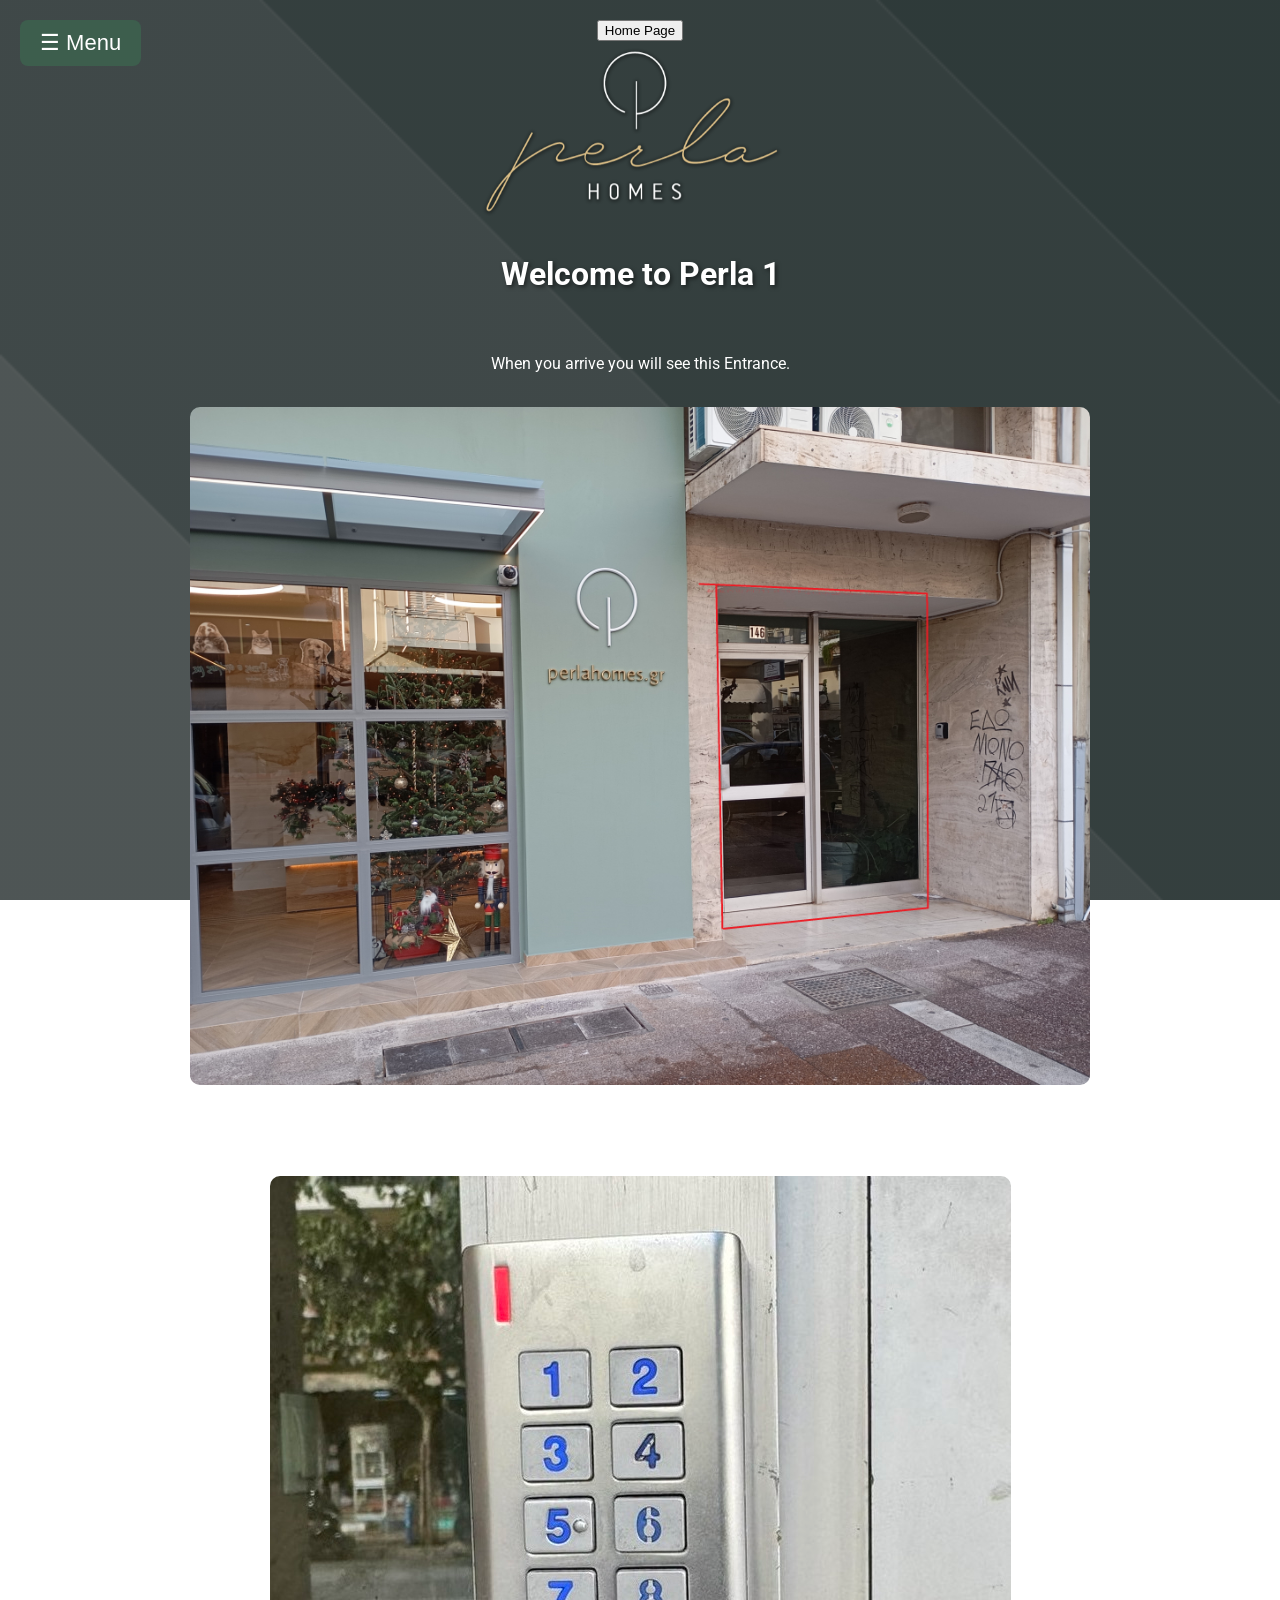
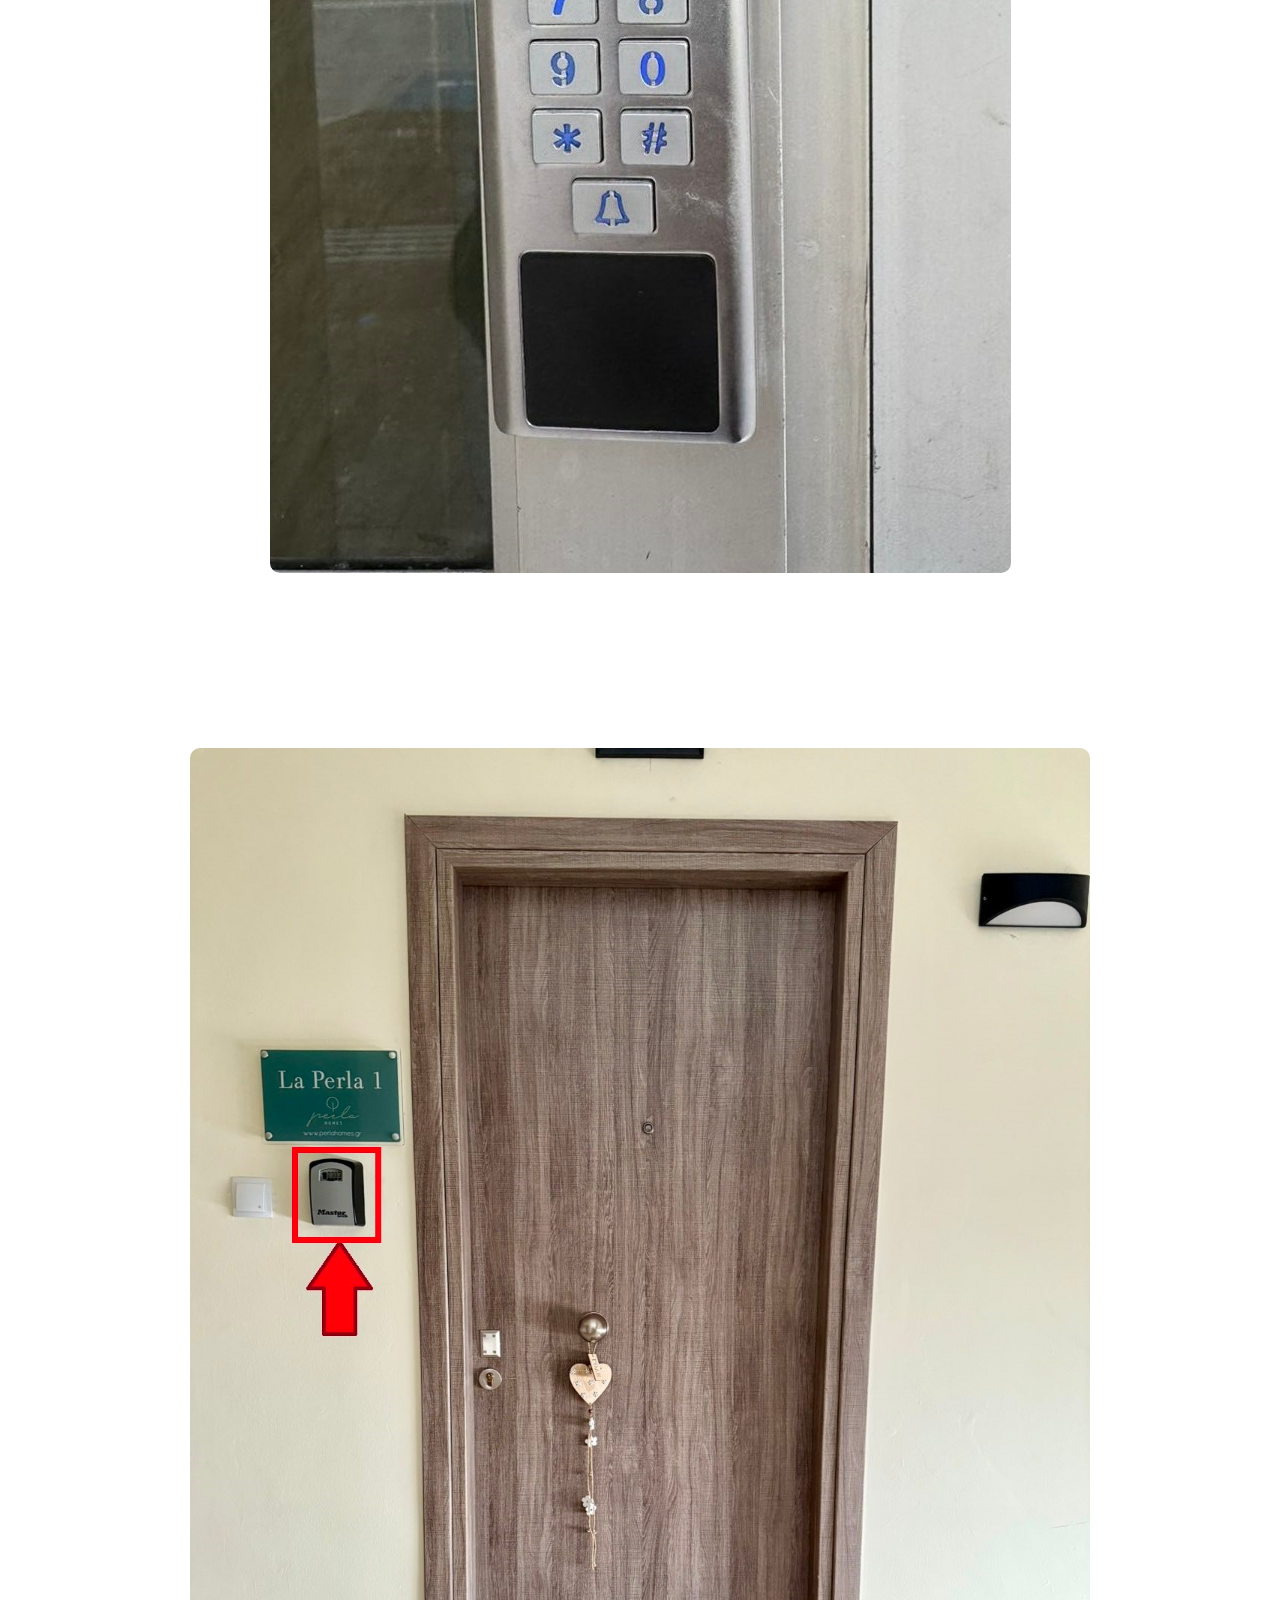
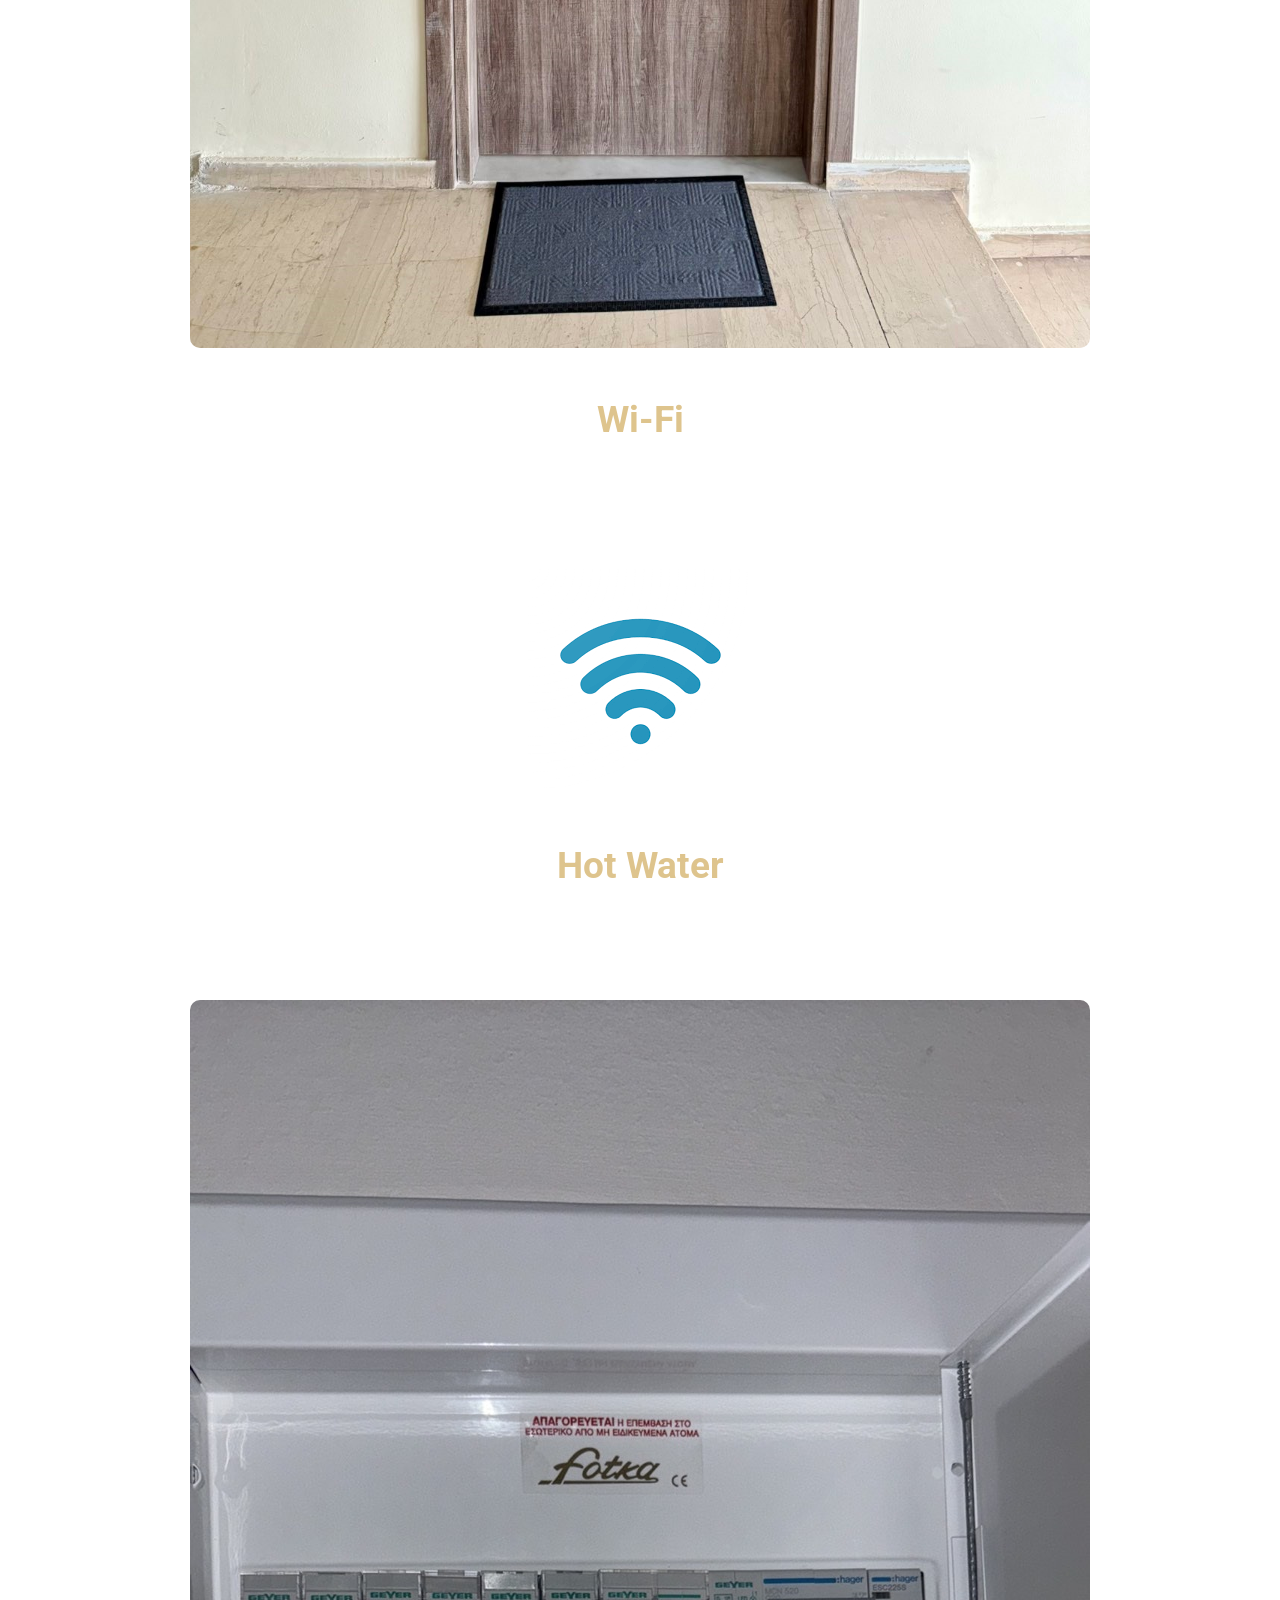
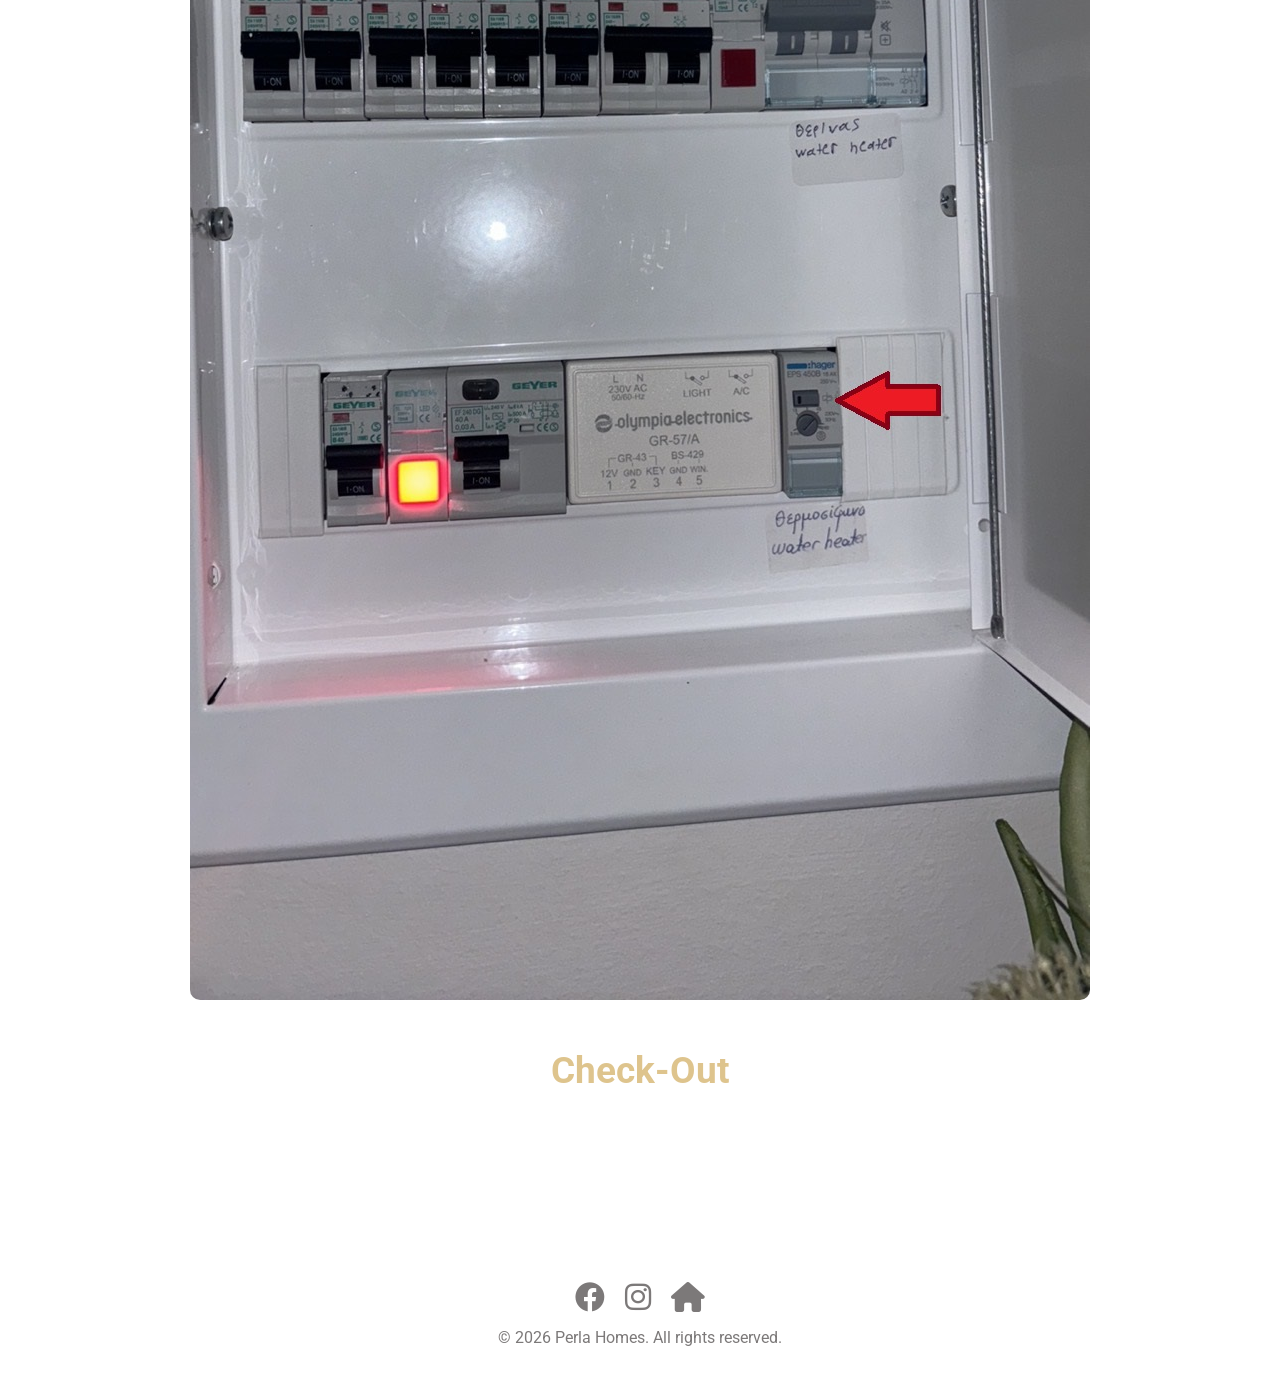
<file: check_in.html>
<!DOCTYPE html>
<html lang="en">
<head>
  <meta charset="UTF-8" />
  <meta name="viewport" content="width=device-width, initial-scale=1.0" />
  <title translate="no">Perla Homes - Check-In</title>

  <!-- Fonts and Icons -->
  <link href="https://fonts.googleapis.com/css2?family=Roboto:wght@400;700&display=swap" rel="stylesheet" />
  <link href="https://cdnjs.cloudflare.com/ajax/libs/font-awesome/6.0.0-beta3/css/all.min.css" rel="stylesheet" />

  <!-- Main CSS -->
  <link rel="stylesheet" href="style.css" />
</head>
<body>
  <!-- Overlay for sidebar -->
  <div id="overlay" class="overlay" onclick="closeSidebar()"></div>

  <!-- Sidebar Menu -->
  <div id="sidebar" class="sidebar">
    <button class="close-btn" onclick="closeSidebar()">&times;</button>
    <a href="check_in.html">Check-In</a>

    <div class="dropdown">
      <button class="dropdown-btn" onclick="toggleDropdown('wifiDropdown')">Wi-Fi Code</button>
      <div id="wifiDropdown" class="dropdown-content">
        <p>
          <strong>Network:</strong> <span id="wifiNetwork"></span>
          <button class="copy-btn" onclick="copyText('wifiNetwork')">Copy</button>
        </p>
        <p>
          <strong>Password:</strong> <span id="wifiPassword"></span>
          <button class="copy-btn" onclick="copyText('wifiPassword')">Copy</button>
        </p>
      </div>
    </div>

    <div class="dropdown">
      <button class="dropdown-btn" onclick="toggleDropdown('codeDropdown')">Entrance Code</button>
      <div id="codeDropdown" class="dropdown-content">
        <p><strong>Code:</strong> <span id="entranceCode"></span></p>
      </div>
    </div>

    <a class="map-link" target="_blank">Map</a>
    <a class="tourist-link" target="_blank">Tourist Guide</a>
    <a href="Taverns.html" target="_blank">Gastronomic Suggestions</a>
    <a href="https://nauticholics.gr" target="_blank">Boat Cruises</a>
    <a href="contacts.html">Contacts</a>
  </div>

  <!-- Sidebar open button -->
  <button class="open-btn" onclick="openSidebar()">☰ Menu</button>

  <!-- Google Translate -->
  <div id="google_translate_element"></div>

  <!-- Main Content -->
  <div class="content-container">
    <a href="index.html" class="home-button fade-in">
      <button>Home Page</button>
    </a>

    <img src="images/perla logo site.png" alt="Perla Homes Logo" id="logo" class="fade-in" />
    <h1 id="main-heading" class="fade-in"></h1>

    <div class="content fade-in">
       <p>When you arrive you will see this Entrance.</p>
        <img src="images/Front Faron.jpg" class="popup-image">
        <p>Entrance</p>
        <img src="images/Entrance_Lock.jpg" class="popup-image">
          <p class="highlight-full">
            <strong>Entrance Code:</strong> <span id="entranceCode"></span> 
        </p>
        
       
        <p>The accommodation is on the 2nd Floor with the elevator.</p>
         <p class="highlight-full">
            <strong>Key Box Code:</strong> <span id="keyBoxCode"></span>
        </p>
         <img src="images/Perla 1 porta.jpg" class="popup-image">



      <h2>Wi-Fi</h2>
      <p>UserName: <span id="wifiNetwork"></span></p>
      <p>Password: <span id="wifiPassword"></span></p>
      <img src="images/wifi2.png" alt="Wi-Fi" />

      <h2>Hot Water</h2>
      <p>The Apartment has Solar Boiler if there is no Hot water
Please press the button to turn on the water heater, it turns off automaticly after 40 minutes.</p>
      <img src="images/perla1pinakas.jpg" alt="Electric Panel" />

      <h2>Check-Out</h2>
      <p>Check-out Time: 11:00 AM</p>
      <p>Please leave the keys on the table and close the door behind you.<br>  
         Thank you for choosing Perla Homes!</p>
    </div>

    <!-- Footer -->
    <div class="footer fade-in">
      <div class="social-media">
        <a href="https://www.facebook.com/PerlaHomesgr/" target="_blank"><i class="fab fa-facebook social-icon"></i></a>
        <a href="https://www.instagram.com/perla.homes/" target="_blank"><i class="fab fa-instagram social-icon"></i></a>
        <a href="https://www.perlahomes.gr" target="_blank"><i class="fas fa-home social-icon"></i></a>
      </div>
      <p>&copy; 2026 Perla Homes. All rights reserved.</p>
    </div>
  </div>

  <!-- Scripts -->
  <script src="config.js"></script>
  <script src="script.js"></script>
  <script src="https://translate.google.com/translate_a/element.js?cb=googleTranslateElementInit"></script>
</body>
</html>
</file>
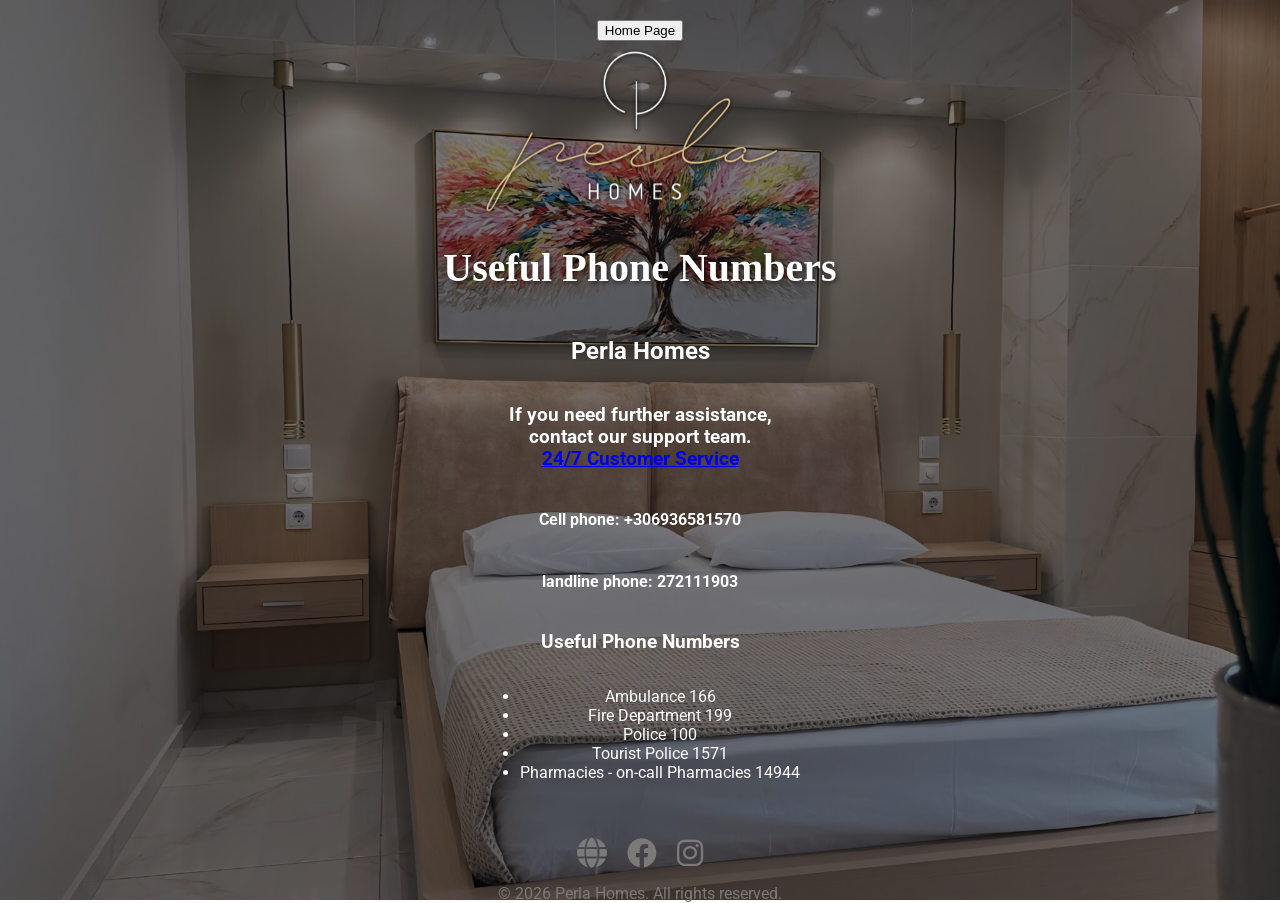
<file: contacts.html>
<!DOCTYPE html>
<html lang="en">
<head>
    <meta charset="UTF-8">
    <meta name="viewport" content="width=device-width, initial-scale=1.0">
    <link href="https://fonts.googleapis.com/css2?family=Roboto:wght@400;700&display=swap" rel="stylesheet">
    <link rel="stylesheet" href="https://cdnjs.cloudflare.com/ajax/libs/font-awesome/6.0.0-beta3/css/all.min.css">
    <title>Perla Homes</title>
    <link rel="stylesheet" href="main.css">
</head>
<body>
    <!-- Main Content Section -->
    <div class="content-container">

        <a href="index.html" class="home-button fade-in">
            <button>Home Page</button>
        </a>
        <!-- Language Selector -->
        <div id="google_translate_element" class="fade-in"></div>
        <img src="images/perla logo site.png" alt="Perla Homes Logo" id="logo" class="fade-in" />

        <h1 id="main-heading" class="fade-in">Useful Phone Numbers</h1>
        <h2 translate="no">Perla Homes <br> </h2>
        <h3>If you need further assistance,<br> contact our support team.<br>
          <a href="tel:6936581570">24/7 Customer Service</a><br>
          <h4>Cell phone: +306936581570</h4>
          <h4>landline phone: 272111903</h4>
          
           
           
        
            


        <h3>Useful Phone Numbers</h3>
        <ul>

            <li>Ambulance 166</li>
            <li>Fire Department 199</li>
            <li>Police 100</li>
            <li>Tourist Police 1571</li>
            <li>Pharmacies - on-call Pharmacies 14944</li>
          </ul> 
    </div>

    <!-- Footer -->
    <div class="footer fade-in">
       
        
        <!-- Social Media Links -->
        <div class="social-media">
            <a href="https://www.perlahomes.gr" target="_blank">
                <i class="fas fa-globe social-icon"></i>
            </a>
            <a href="https://www.facebook.com/PerlaHomesgr/" target="_blank">
                <i class="fab fa-facebook social-icon"></i>
            </a>
            <a href="https://www.instagram.com/yourprofile" target="_blank">
                <i class="fab fa-instagram social-icon"></i>
            </a>
        </div>
        <p>&copy; 2026 Perla Homes. All rights reserved.</p>
    </div>

    <script src="script.js"></script>
    <script src="script.js"></script>
    <script type="text/javascript">
        function googleTranslateElementInit() {
            new google.translate.TranslateElement({
                pageLanguage: 'en',
                includedLanguages: 'en,el,it,pt,ro,es,fr,ka,de,cs,hy,sq,ru', // Add more languages as needed
                layout: google.translate.TranslateElement.InlineLayout.SIMPLE
            }, 'google_translate_element');
        }
    </script>
    <script type="text/javascript" src="https://translate.google.com/translate_a/element.js?cb=googleTranslateElementInit"></script>


</body>
</file>
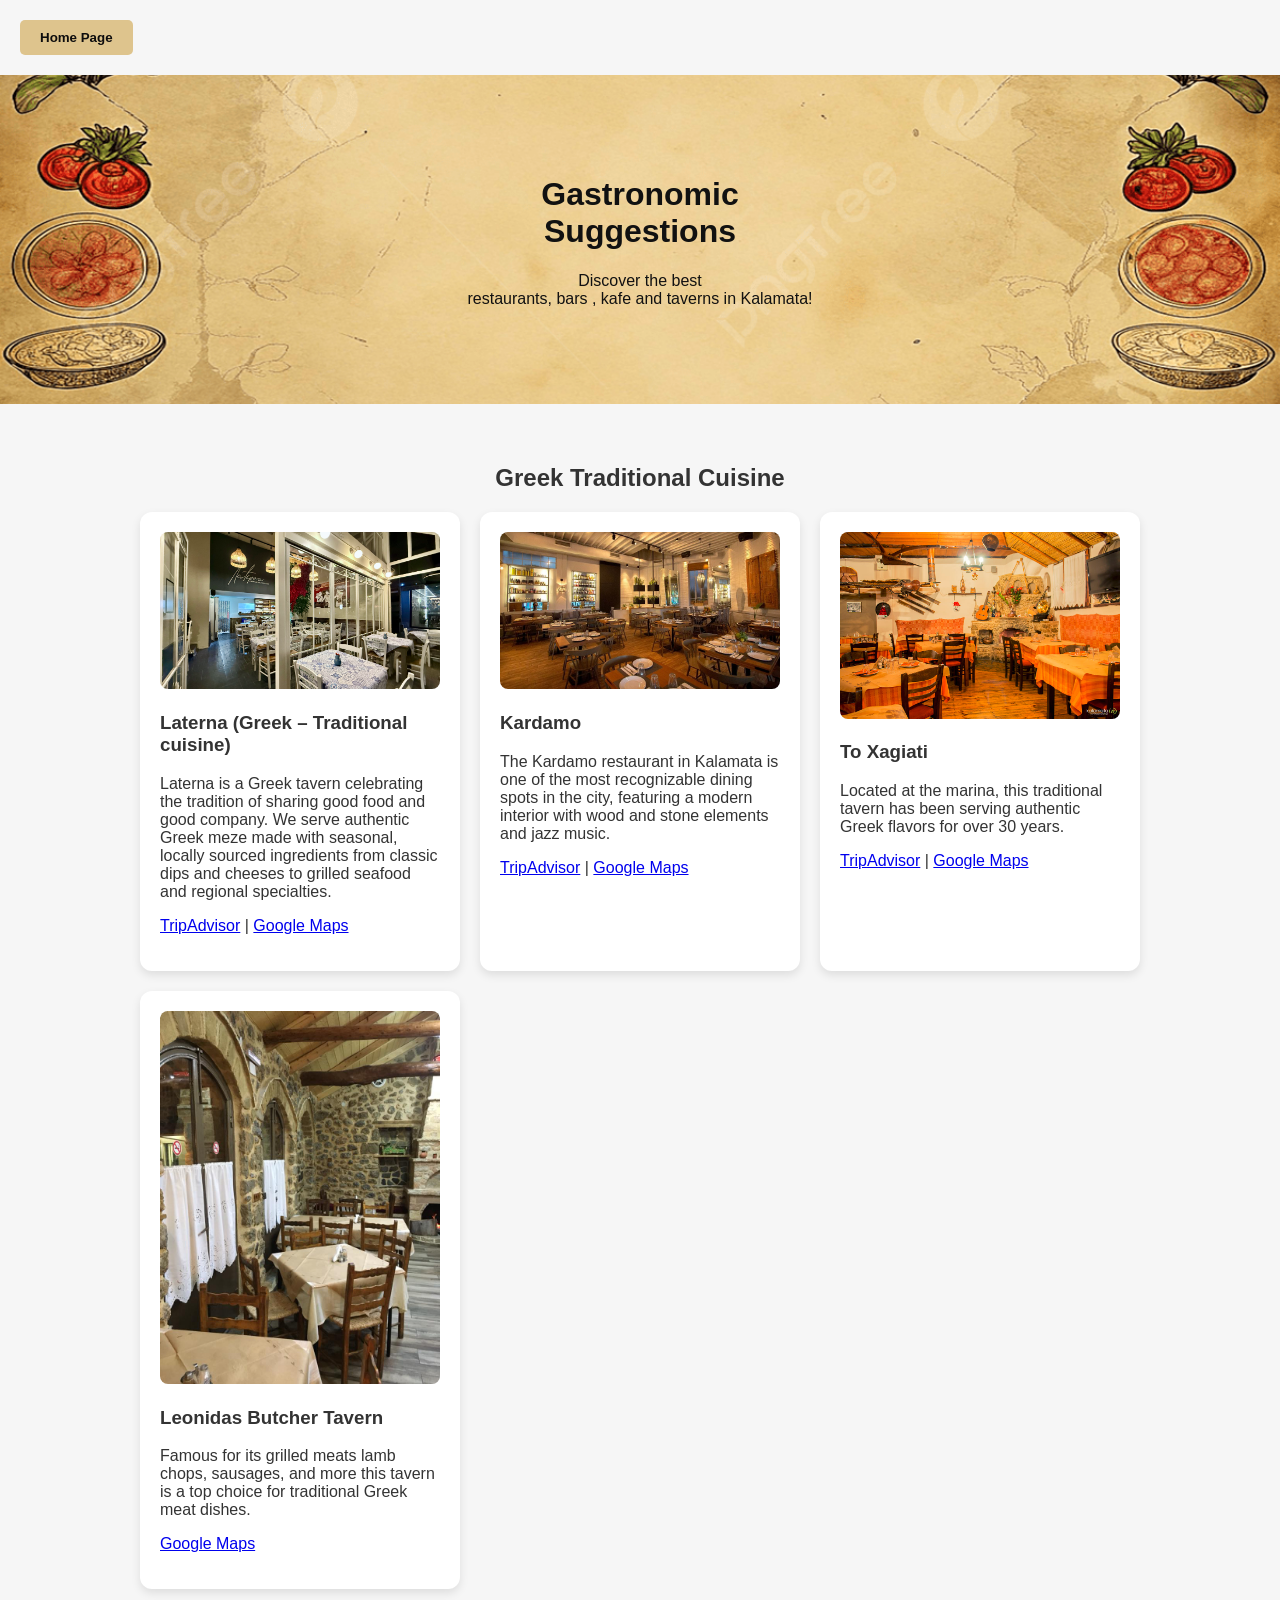
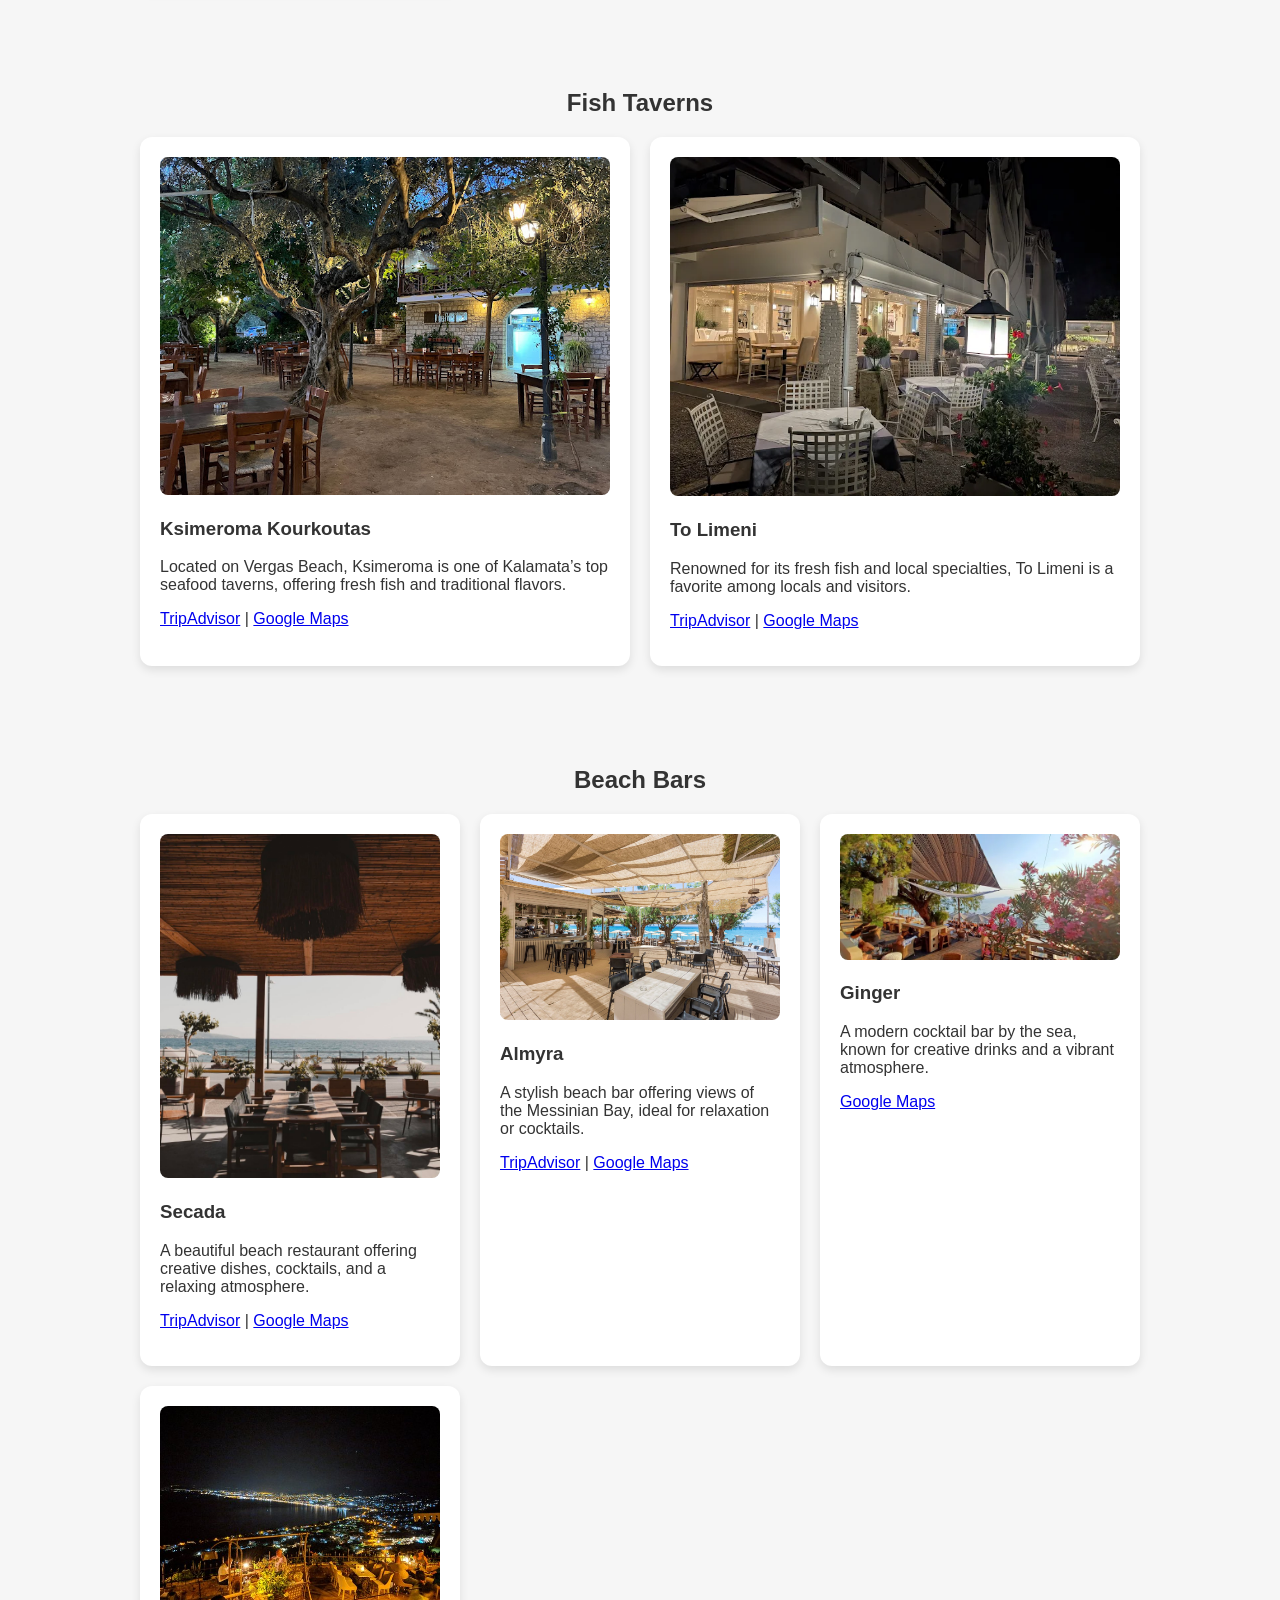
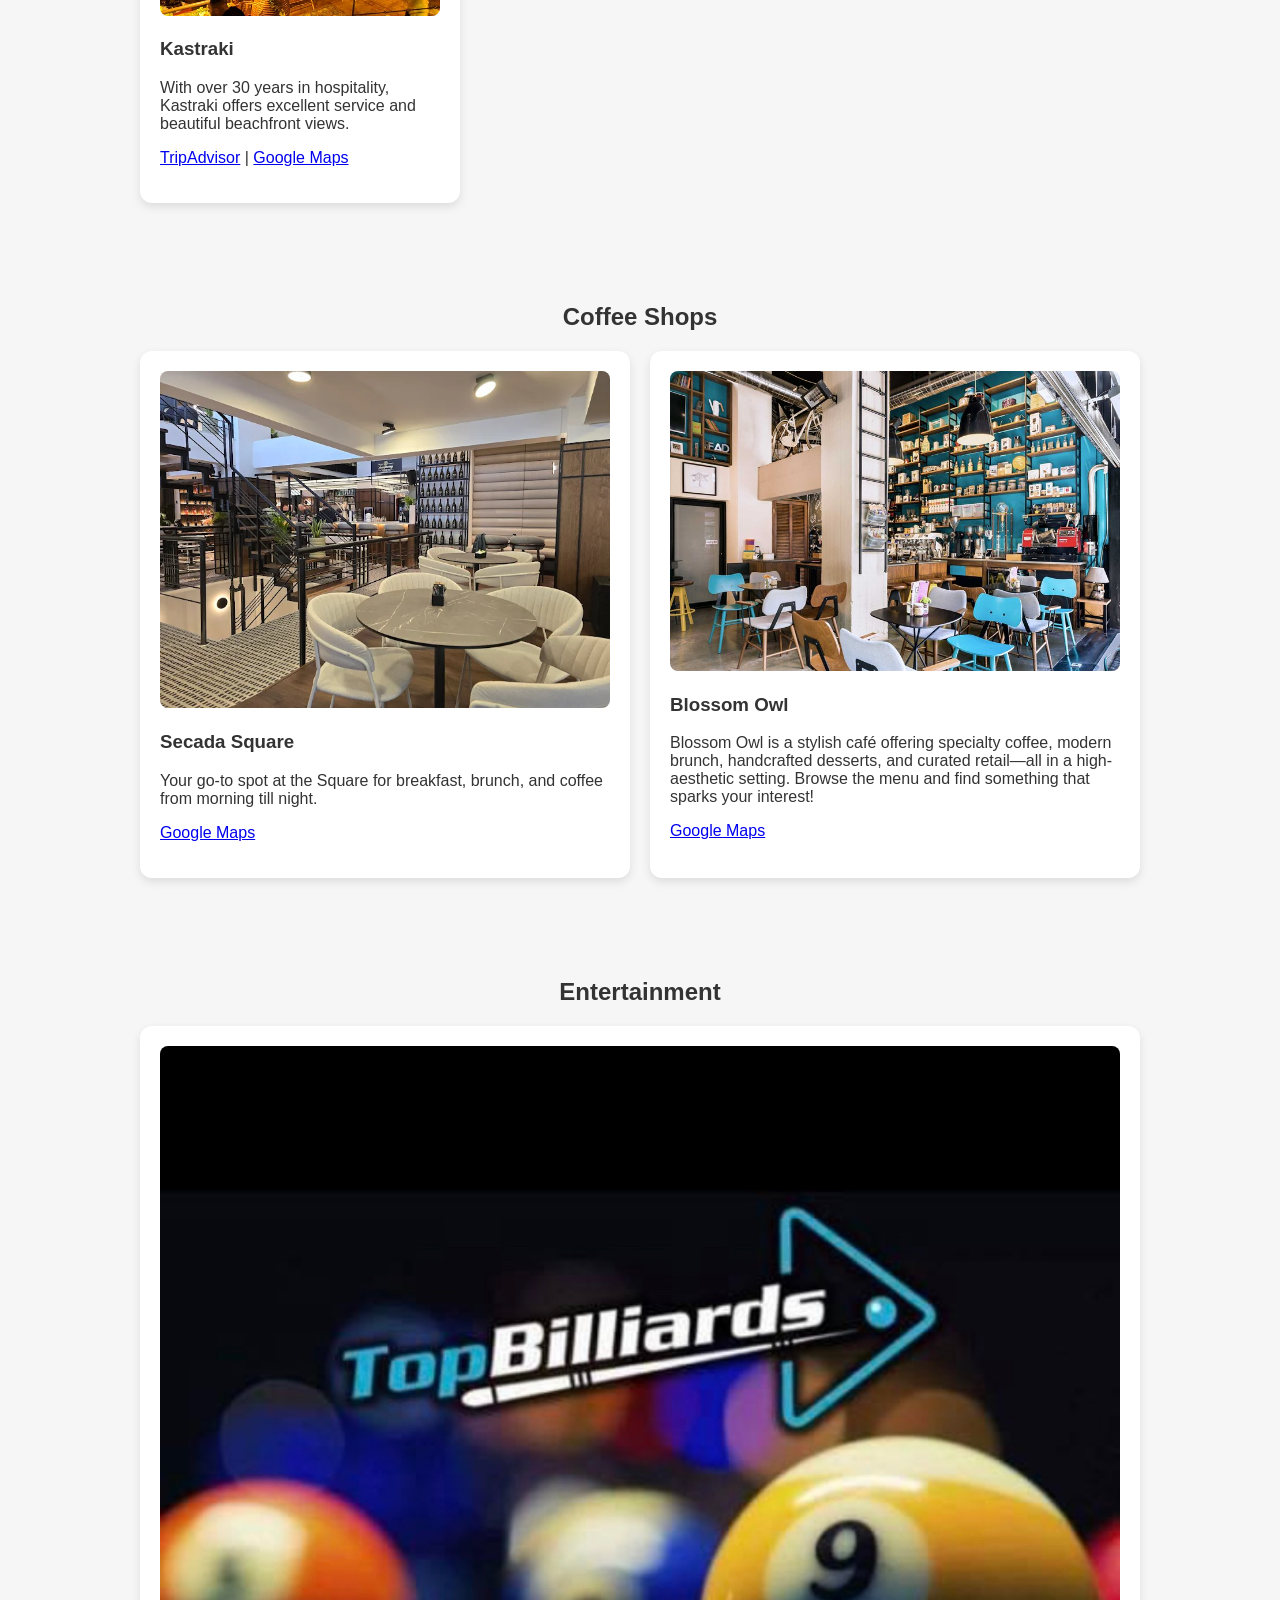
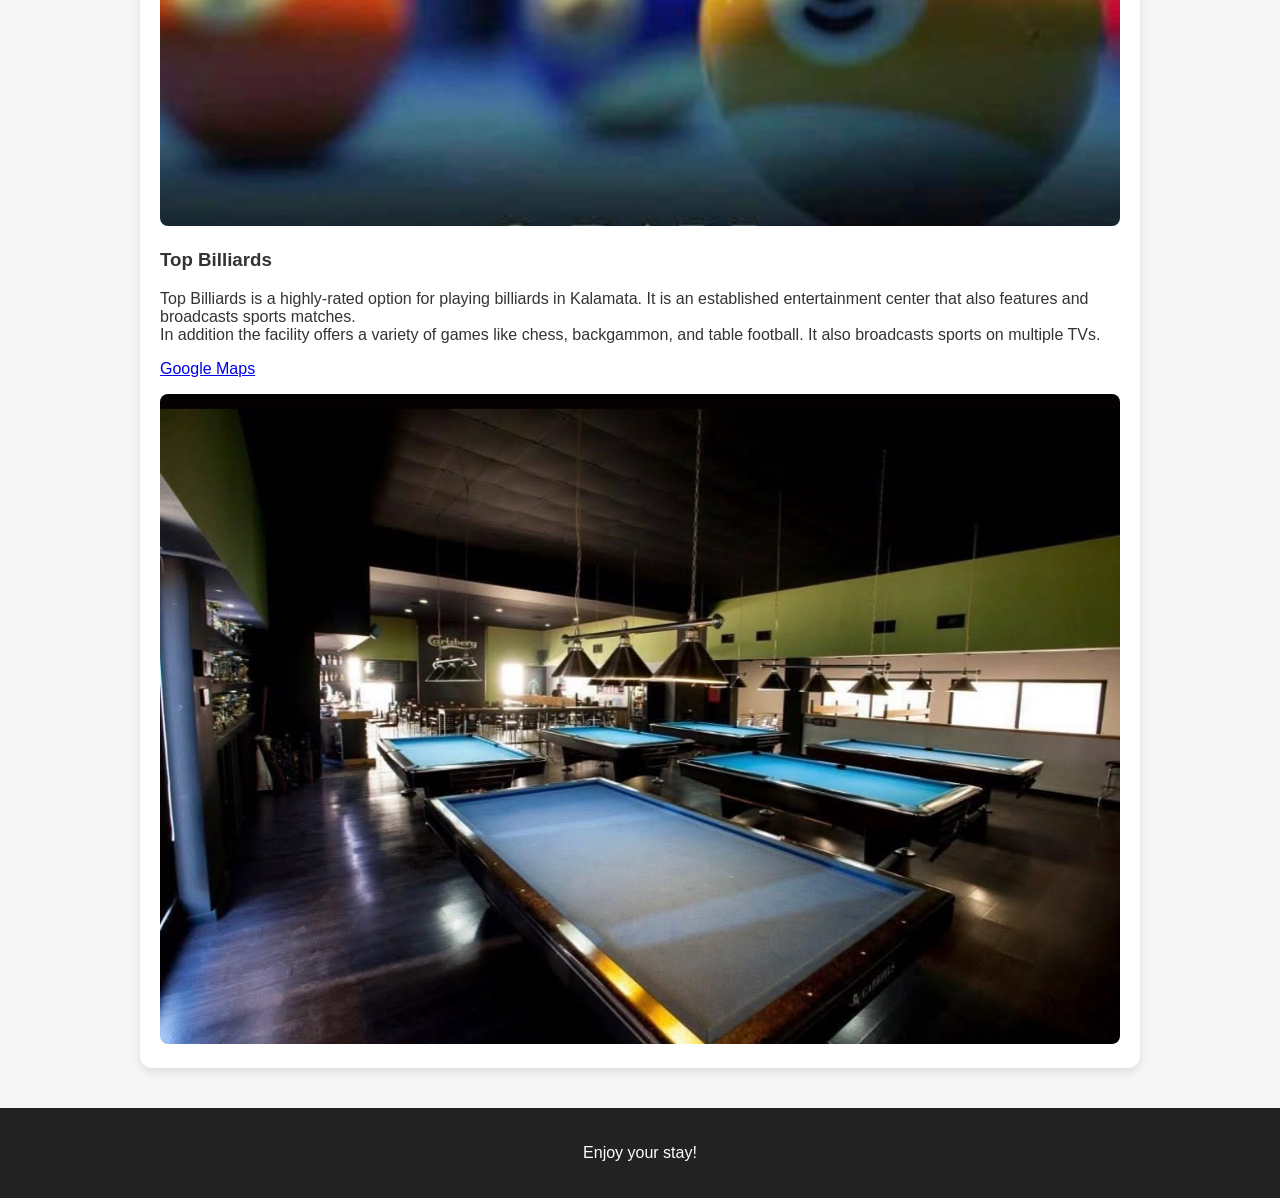
<file: Taverns.html>
<!DOCTYPE html>
<html lang="en">
<head>
  <meta charset="UTF-8" />
  <meta name="viewport" content="width=device-width, initial-scale=1.0" />
  <title>Local Guide</title>
  <link rel="stylesheet" href="styletavern.css" />
</head>

<body>
  <!-- Home Page Button -->
  <div class="content-container">
      <a href="index.html" class="home-button fade-in">
          <button>Home Page</button>
      </a>
  </div>

  <header class="hero">
    <div id="google_translate_element"></div>
    <h1>Gastronomic <br> Suggestions</h1>
    <p>Discover the best<br> restaurants, bars , kafe and taverns in Kalamata!</p>
  </header>

  <!-- TAVERNS SECTION -->
  <section class="section" id="taverns">
    <h2>Greek Traditional Cuisine</h2>
    <div class="card-grid">

      <div class="card">
        <img src="images/Laterna_Tavern.jpg" alt="Laterna" style="width:100%; border-radius:8px;" />
        <h3 translate="no">Laterna (Greek – Traditional cuisine)</h3>
        <p>Laterna is a Greek tavern celebrating the tradition of sharing good food and good company. We serve authentic Greek meze made with seasonal, locally sourced ingredients from classic dips and cheeses to grilled seafood and regional specialties.</p>
        <p><a href="https://www.tripadvisor.com/Restaurant_Review-g668020-d12946218-Reviews-or15-Laterna_Traditional_Greek_Cuisine-Kalamata_Messenia_Region_Peloponnese.html?m=69573" target="_blank">TripAdvisor</a> | <a href="https://maps.app.goo.gl/Y8X5FKCPFe4LYxKe6" target="_blank">Google Maps</a></p>
      </div>

      <div class="card">
        <img src="images/Kardamo.jpg" alt="Kardamo" style="width:100%; border-radius:8px;" />
        <h3 translate="no">Kardamo</h3>
        <p>The Kardamo restaurant in Kalamata is one of the most recognizable dining spots in the city, featuring a modern interior with wood and stone elements and jazz music.</p>
        <p><a href="https://www.tripadvisor.com.gr/Restaurant_Review-g668020-d2104862-Reviews-Kardamo_Comfort_Cuisine-Kalamata_Messenia_Region_Peloponnese.html" target="_blank">TripAdvisor</a> | <a href="https://maps.app.goo.gl/DzUvDxSsuwBeM4Du5" target="_blank">Google Maps</a></p>
      </div>

      <div class="card">
        <img src="images/Xagiati.jpg" alt="Xagiati" style="width:100%; border-radius:8px;" />
        <h3 translate="no">To Xagiati</h3>
        <p>Located at the marina, this traditional tavern has been serving authentic Greek flavors for over 30 years.</p>
        <p><a href="#" target="_blank">TripAdvisor</a> | <a href="https://www.tripadvisor.com.gr/Restaurant_Review-g668020-d19845357-Reviews-ToChagiati-Kalamata_Messenia_Region_Peloponnese.html" target="_blank">Google Maps</a></p>
      </div>

      <div class="card">
        <img src="images/leonidas_2.jpg" alt="Leonidas" style="width:100%; border-radius:8px;" />
        <h3 translate="no">Leonidas Butcher Tavern</h3>
        <p>Famous for its grilled meats lamb chops, sausages, and more this tavern is a top choice for traditional Greek meat dishes.</p>
        <p><a href="https://maps.app.goo.gl/jxGRsS5xsTRHU5qy7" target="_blank">Google Maps</a></p>
      </div>

    </div>
  </section>

  <!-- FISH TAVERNS SECTION -->
  <section class="section" id="fish-taverns">
    <h2>Fish Taverns</h2>
    <div class="card-grid">

      <div class="card">
        <img src="images/kourkoutas.jpg" alt="Kourkoutas" style="width:100%; border-radius:8px;" />
        <h3 translate="no">Ksimeroma Kourkoutas</h3>
        <p>Located on Vergas Beach, Ksimeroma is one of Kalamata’s top seafood taverns, offering fresh fish and traditional flavors.</p>
        <p><a href="https://www.tripadvisor.com.gr/ShowUserReviews-g668020-d4843290-r699838018-Ksimeroma-Kalamata_Messenia_Region_Peloponnese.html" target="_blank">TripAdvisor</a> | <a href="https://maps.app.goo.gl/pv3jKad7HjQLXF7G8" target="_blank">Google Maps</a></p>
      </div>

      <div class="card">
        <img src="images/To Limeni.webp" alt="To Limeni" style="width:100%; border-radius:8px;" />
        <h3 translate="no">To Limeni</h3>
        <p>Renowned for its fresh fish and local specialties, To Limeni is a favorite among locals and visitors.</p>
        <p><a href="https://www.tripadvisor.com.gr/Restaurant_Review-g668020-d2623343-Reviews-To_Limeni-Kalamata_Messenia_Region_Peloponnese.html" target="_blank">TripAdvisor</a> | <a href="https://maps.app.goo.gl/GneFuWFKAhPBr8nd8" target="_blank">Google Maps</a></p>
      </div>

    </div>
  </section>

  <!-- BEACH BARS SECTION -->
  <section class="section" id="beach-bars">
    <h2>Beach Bars</h2>
    <div class="card-grid">

      
      <div class="card">
        <img src="images/Secada_paralia.jpg" alt="Secada" style="width:100%; border-radius:8px;" />
        <h3 translate="no">Secada</h3>
        <p>A beautiful beach restaurant offering creative dishes, cocktails, and a relaxing atmosphere.</p>
        <p><a href="https://www.tripadvisor.com.gr/Restaurant_Review-g668020-d11716214-Reviews-Secada_Beach_Resto_Bar-Kalamata_Messenia_Region_Peloponnese.html" target="_blank">TripAdvisor</a> | <a href="https://maps.app.goo.gl/AEKTT1Hd7xndytW26" target="_blank">Google Maps</a></p>
      </div>


      <div class="card">
        <img src="images/Almyra_fonto.jpg" alt="Almyra" style="width:100%; border-radius:8px;" />
        <h3 translate="no">Almyra</h3>
        <p>A stylish beach bar offering views of the Messinian Bay, ideal for relaxation or cocktails.</p>
        <p><a href="https://www.tripadvisor.com.gr/Restaurant_Review-g668020-d10617456-Reviews-Almyra-Kalamata_Messenia_Region_Peloponnese.html" target="_blank">TripAdvisor</a> | <a href="https://maps.app.goo.gl/EZ1ozhEdMnsNwGca9" target="_blank">Google Maps</a></p>
      </div>


      <div class="card">
        <img src="images/Ginger.webp" alt="Ginger" style="width:100%; border-radius:8px;" />
        <h3 translate="no">Ginger</h3>
        <p>A modern cocktail bar by the sea, known for creative drinks and a vibrant atmosphere.</p>
        <p><a href="https://maps.app.goo.gl/sQVGJLPtgLCPHu3h9" target="_blank">Google Maps</a></p>
      </div>

      <div class="card">
        <img src="images/kastraki.jpg" alt="Kastraki" style="width:100%; border-radius:8px;" />
        <h3 translate="no">Kastraki</h3>
        <p>With over 30 years in hospitality, Kastraki offers excellent service and beautiful beachfront views.</p>
        <p><a href="https://www.tripadvisor.com.gr/Restaurant_Review-g668020-d6696826-Reviews-Kastraki_Meteoro-Kalamata_Messenia_Region_Peloponnese.html" target="_blank">TripAdvisor</a> | <a href="https://maps.app.goo.gl/BNYxPiGfyLJs47fq7" target="_blank">Google Maps</a></p>
      </div>

    </div>
  </section>

  <!-- COFFEE SHOPS SECTION -->
  <section class="section" id="coffee-shops">
    <h2>Coffee Shops</h2>
    <div class="card-grid">

      <div class="card">
        <img src="images/secada_square.webp" alt="Secada Square" style="width:100%; border-radius:8px;" />
        <h3 translate="no">Secada Square</h3>
        <p>Your go-to spot at the Square for breakfast, brunch, and coffee from morning till night.</p>
        <p><a href="https://maps.app.goo.gl/YFSKJ9VUfTMDLFML6" target="_blank">Google Maps</a></p>
      </div>

      <div class="card">
        <img src="images/Blossom.jpg" alt="Blossom Owl" style="width:100%; border-radius:8px;" />
        <h3 translate="no">Blossom Owl</h3>
        <p>Blossom Owl is a stylish café offering specialty coffee, modern brunch, handcrafted desserts, and curated retail—all in a high-aesthetic setting. Browse the menu and find something that sparks your interest!</p>
        <p><a href="https://maps.app.goo.gl/DW3iHD1JZdqPyMc77" target="_blank">Google Maps</a></p>
      </div>

    </div>
  </section>

  <!-- ENTERTAINMENT SECTION -->
  <section class="section" id="entertainment">
    <h2>Entertainment</h2>
    <div class="card-grid" style="grid-template-columns: 1fr;">

      <div class="card" style="min-height: 380px;">
        <img src="images/Logo3.jpg" alt="Top Billiards" style="width:100%; border-radius:8px;" />
        <h3 translate="no">Top Billiards</h3>
        <p>Top Billiards is a highly-rated option for playing billiards in Kalamata.
           It is an established entertainment center that also features and broadcasts sports matches.<br> In addition the facility offers a variety of games like chess, backgammon, and table football. It also broadcasts sports on multiple TVs. </p>
        <p><a href="https://maps.app.goo.gl/Ms2Zr6gSmttBRZ9y9" target="_blank">Google Maps</a></p>
        <img src="images/Top_mesa.jpg" alt="Top Billiards" style="width:100%; border-radius:8px;" />
        
      </div>

    </div>
  </section>

  <footer>
    <p>Enjoy your stay!</p>
  </footer>

  <script>
function goBack() {
    window.history.back(); // goes to the previous page
}

</script>
<script>
function goBack() {
  window.history.back();
}
</script>

<script>
function googleTranslateElementInit() {
  new google.translate.TranslateElement(
    {
      pageLanguage: 'en',
      includedLanguages: 'en,el',
      layout: google.translate.TranslateElement.InlineLayout.SIMPLE
    },
    'google_translate_element'
  );
}
</script>

<script src="https://translate.google.com/translate_a/element.js?cb=googleTranslateElementInit"></script>
</body>
</html>
</file>
<file: style.css>
/* === GENERAL STYLES === */
body, html {
  margin: 0;
  padding: 0;
  font-family: 'Roboto', sans-serif;
  height: 100%;
  color: white;
  background-image: linear-gradient(rgba(0, 0, 0, 0.5), rgba(0, 0, 0, 0.5)), url('images/fontoCheck.png');
  background-size: cover;
  background-position: center;
  background-attachment: fixed;
  display: flex;
  flex-direction: column;
}

/* === OVERLAY === */
.overlay {
  position: fixed;
  top: 0; left: 0; right: 0; bottom: 0;
  background-color: rgba(0, 0, 0, 0.5);
  display: none;
  z-index: 1000;
}

/* === SIDEBAR === */
.sidebar {
  height: 100%;
  width: 0;
  position: fixed;
  top: 0;
  left: 0;
  background-color: rgba(14, 14, 14, 0.95);
  overflow-x: hidden;
  transition: 0.4s;
  z-index: 1001;
  padding-top: 60px;
}

.sidebar a,
.dropdown-btn {
  padding: 10px 20px;
  text-decoration: none;
  font-size: 18px;
  color: #fff;
  display: block;
  border: none;
  background: none;
  width: 100%;
  text-align: left;
  cursor: pointer;
  outline: none;
  transition: background 0.3s;
}

.sidebar a:hover,
.dropdown-btn:hover {
  background-color: #3d5e4d;
}

.sidebar .close-btn {
  position: absolute;
  top: 15px;
  right: 25px;
  font-size: 36px;
  color: white;
  background: none;
  border: none;
  cursor: pointer;
}

/* === SIDEBAR OPEN BUTTON === */
.open-btn {
  font-size: 22px;
  cursor: pointer;
  background-color: #3d5e4d;
  color: white;
  padding: 10px 20px;
  border: none;
  border-radius: 8px;
  position: fixed;
  top: 20px;
  left: 20px;
  z-index: 1000;
  transition: background 0.3s;
}

.open-btn:hover {
  background-color: #dec48d;
  color: #0e0d0d;
}

/* === DROPDOWN CONTENT === */
.dropdown-content {
  display: none;
  background-color: #222;
  padding: 10px 20px;
}

.dropdown-content p {
  margin: 5px 0;
  color: #dec48d;
}

/* === MAIN CONTENT === */
.content-container {
  flex: 1;
  display: flex;
  flex-direction: column;
  justify-content: center;
  align-items: center;
  text-align: center;
  padding: 20px;
}

#google_translate_element {
  position: absolute;
  top: 1px;
  left: 1px;
  z-index: 9999;
}

#logo {
  max-width: 350px;
  height: auto;
  margin-bottom: 10px;
}

#main-heading {
  font-size: 2rem;
  color: white;
  text-shadow: 2px 2px 4px rgba(0, 0, 0, 0.5);
}

.content {
  max-width: 900px;
  margin: 0 auto;
  padding: 20px;
  text-align: center;
}

.content img {
  max-width: 100%;
  border-radius: 10px;
  margin: 15px 0;
}

.content h2 {
  font-size: 2.3rem;
  color: #dec48d;
}

.content h1 b {
  background-color: #3d5e4d;
  color: white;
  padding: 5px 10px;
  border-radius: 5px;
}

.content p {
  color: white;
  line-height: 1.6;
}

/* === FOOTER === */
.footer {
  text-align: center;
  margin-top: 20px;
  color: #7c7979;
}

.social-media {
  display: flex;
  justify-content: center;
  gap: 20px;
  margin-top: 10px;
}

.social-icon {
  font-size: 30px;
  color: #7c7979;
  transition: transform 0.3s ease, color 0.3s ease;
}

.social-icon:hover {
  transform: scale(1.1);
  color: #dec48d;
}

/* === ANIMATIONS === */
.fade-in {
  opacity: 0;
  animation: fadeIn 2s forwards;
}

@keyframes fadeIn {
  from { opacity: 0; }
  to { opacity: 1; }
}

/* === RESPONSIVE === */
@media (max-width: 600px) {
  #main-heading { font-size: 1.5rem; }
  .content h2 { font-size: 2.0rem; }
  .open-btn { padding: 8px 14px; font-size: 18px; }
}
</file>
<file: main.css>
/* === GENERAL === */
body, html {
    margin: 0;
    padding: 0;
    font-family: 'Roboto', sans-serif;
    height: 100%;
    color: white;
    background-image: linear-gradient(rgba(0,0,0,0.5), rgba(0,0,0,0.5)), url('images/Perla1_fonto.jpg');
    background-size: cover;
    background-position: center;
    background-attachment: fixed;
}

/* Overlay */
.overlay {
    position: fixed;
    top:0; left:0; right:0; bottom:0;
    background-color: rgba(0,0,0,0.5);
    display:none;
    z-index:1000;
}

/* Sidebar */
.sidebar {
    height:100%;
    width:0;
    position:fixed;
    top:0;
    left:0;
    background-color: rgba(14,14,14,0.95);
    overflow-x:hidden;
    transition:0.4s;
    z-index:1001;
    padding-top:60px;
}
.sidebar a, .dropdown-btn {
    padding:10px 20px;
    text-decoration:none;
    font-size:18px;
    color:white;
    display:block;
    border:none;
    background:none;
    width:100%;
    text-align:left;
    cursor:pointer;
    outline:none;
    transition:0.3s;
}
.sidebar a:hover, .dropdown-btn:hover {background-color:#3d5e4d;}
.sidebar .close-btn {
    position:absolute;
    top:15px;
    right:25px;
    font-size:36px;
    color:white;
    background:none;
    border:none;
    cursor:pointer;
}

/* Sidebar open button */
.open-btn {
    position: fixed;
    top: 60px;
    right: 10px;
    z-index: 10000;
    background-color: #dec48d;
    color: #0e0d0d;
    border: none;
    padding: 10px 15px;
    border-radius: 5px;
    font-size: 18px;
    cursor: pointer;
    box-shadow: 0 2px 6px rgba(0,0,0,0.3);
}
.open-btn:hover {background-color:#dec48d; color:#0e0d0d;}

/* Dropdown content */
.dropdown-content {
    display:none;
    background-color:#222;
    padding:10px 20px;
}
.dropdown-content p {margin:5px 0; color:#dec48d;}

/* Content Container */
.content-container {
    display:flex;
    flex-direction:column;
    justify-content:center;
    align-items:center;
    text-align:center;
    padding:20px;
}

/* Logo & Heading */
#logo {max-width:350px; height:auto; margin-bottom:10px;}
#main-heading {
    font-family: 'Lobster', cursive;
    font-size: 2.5rem;
    color: white;
    text-align: center;
    margin-top: 10px;
    text-shadow: 2px 2px 4px rgba(0, 0, 0, 0.5);
}

/* Buttons */
.button-container {
    display:flex;
    justify-content:center;
    gap:20px;
    flex-wrap:wrap;
    margin-top:10px;
}
.button-item {display:flex; flex-direction:column; align-items:center; text-align:center;}
.round-btn {
    background-color:white;
    border:none;
    border-radius:50%;
    width:90px;
    height:90px;
    display:flex;
    justify-content:center;
    align-items:center;
    cursor:pointer;
    overflow:hidden;
    margin-bottom:8px;
    transition: transform 0.2s, box-shadow 0.2s;
}
.round-btn img {width:120%; height:120%; object-fit:contain;}
.round-btn:hover {transform:scale(1.1); box-shadow:0 6px 12px rgba(0,0,0,0.3); background-color:#f7f5f4;}
.button-item span {color:white; font-size:13px; font-weight:bold; text-align:center;}

/* === Popup Boxes === */
.popup-box {
    display: none; /* hide popups by default */
    position: fixed;
    top:50%;
    left:50%;
    transform:translate(-50%,-50%);
    background-color:#0e0d0d;
    border:1px solid #ccc;
    padding:20px;
    width:320px;
    max-height:75vh;
    border-radius:8px;
    text-align:center;
    z-index:2000;
    flex-direction: column;
    overflow: hidden;
}

/* Scrollable content inside popup */
.popup-box .popup-content {
    overflow-y: auto;
    max-height:65vh;
    padding-right:5px;
    margin-bottom:10px;
    text-align:left;
}

/* Highlighted headers for all popups */
.popup-box .highlight-full {
    background-color: #fff59d;
    color: black;
    padding: 6px 10px;
    border-radius: 6px;
    display: inline-block;
    font-weight: bold;
    font-size: 1rem;
    text-align: center;
    box-shadow: 0 2px 6px rgba(0,0,0,0.2);
    margin-bottom: 10px;
}

/* Popup images */
.popup-box .popup-image {
    display: block;  /* <-- ensures image takes full line */
    max-width: 100%;
    max-height: 200px;
    border-radius: 6px;
    margin: 10px 0;  /* spacing above and below */
}

/* Popup buttons fixed at bottom */
.popup-box button {
    margin-top: auto;
    padding: 5px 10px;
    border: none;
    border-radius: 5px;
    background-color: #dec48d;
    color: #0e0d0d;
    font-weight: bold;
    cursor: pointer;
}

/* Footer */
.footer {
    text-align:center;
    margin-top:20px;
    color:#7c7979;
}
.social-media {display:flex; justify-content:center; gap:20px; margin-top:10px;}
.social-icon {font-size:30px; color:#7c7979; transition:0.3s;}
.social-icon:hover {transform:scale(1.1); color:#dec48d;}

/* Fade In */
.fade-in {opacity:0; animation:fadeIn 2s forwards;}
@keyframes fadeIn {from{opacity:0;}to{opacity:1;}}

/* Responsive */
@media (max-width: 600px) {
    #main-heading {
        font-size: 2.3rem;
        line-height: 1.2;
    }
    .popup-box {
        width: 90%;
        max-height: 80vh;
    }
    .popup-box .popup-content {
        max-height: 70vh;
    }
}
@media (max-width: 768px) {
    #main-heading{font-size:2.5rem;}
    .open-btn { top: 80px; }
}

/* Copyable text in sidebar */
.copyable-text {
    user-select: text;
    cursor: text;
}
.copy-btn {
    margin-left: 10px;
    padding: 2px 6px;
    font-size: 12px;
    border: none;
    border-radius: 4px;
    background-color: #dec48d;
    color: #0e0d0d;
    cursor: pointer;
    transition: background-color 0.3s;
}
.copy-btn:hover { background-color: #cbb37c; }

.button-item a {
    text-decoration: none;
    color: inherit;
}

.popup-image.enlarged {
    position: fixed;
    top: 50%;
    left: 50%;
    max-width: 90%;
    max-height: 90%;
    transform: translate(-50%, -50%);
    z-index: 3000; /* above popups */
    border-radius: 8px;
    box-shadow: 0 10px 30px rgba(0,0,0,0.7);
    cursor: zoom-out;
    transition: transform 0.3s ease, max-width 0.3s ease, max-height 0.3s ease;
}

/* Optional dim background behind enlarged image */
body.image-overlay::before {
    content: "";
    position: fixed;
    top:0; left:0;
    width:100%; height:100%;
    background: rgba(0,0,0,0.5);
    z-index: 2000;
}
</file>
<file: styletavern.css>
body {
  font-family: Arial, sans-serif;
  margin: 0;
  background: #f6f6f6;
  color: #333;
}

.hero {
  background: url('images/Food_hero.jpg') center/cover no-repeat;
  padding: 80px 20px;
  text-align: center;
  color: rgb(17, 17, 17);
  background-color: #00000066;
}

.section {
  padding: 40px 20px;
}

h2 {
  text-align: center;
  margin-bottom: 20px;
}

.card-grid {
  display: grid;
  grid-template-columns: repeat(auto-fit, minmax(250px, 1fr));
  gap: 20px;
  max-width: 1000px;
  margin: auto;
}

.card {
  background: white;
  padding: 20px;
  border-radius: 12px;
  box-shadow: 0 4px 10px rgba(0,0,0,0.1);
}

footer {
  text-align: center;
  padding: 20px;
  background: #222;
  color: white;
}
.home-button {
    display: inline-block;
    margin: 20px;
}

.home-button button {
    background-color: #dec48d;
    color: #0e0d0d;
    border: none;
    padding: 10px 20px;
    font-weight: bold;
    border-radius: 5px;
    cursor: pointer;
}

.home-button button:hover {
    background-color: #cbb37c;
}
</file>
